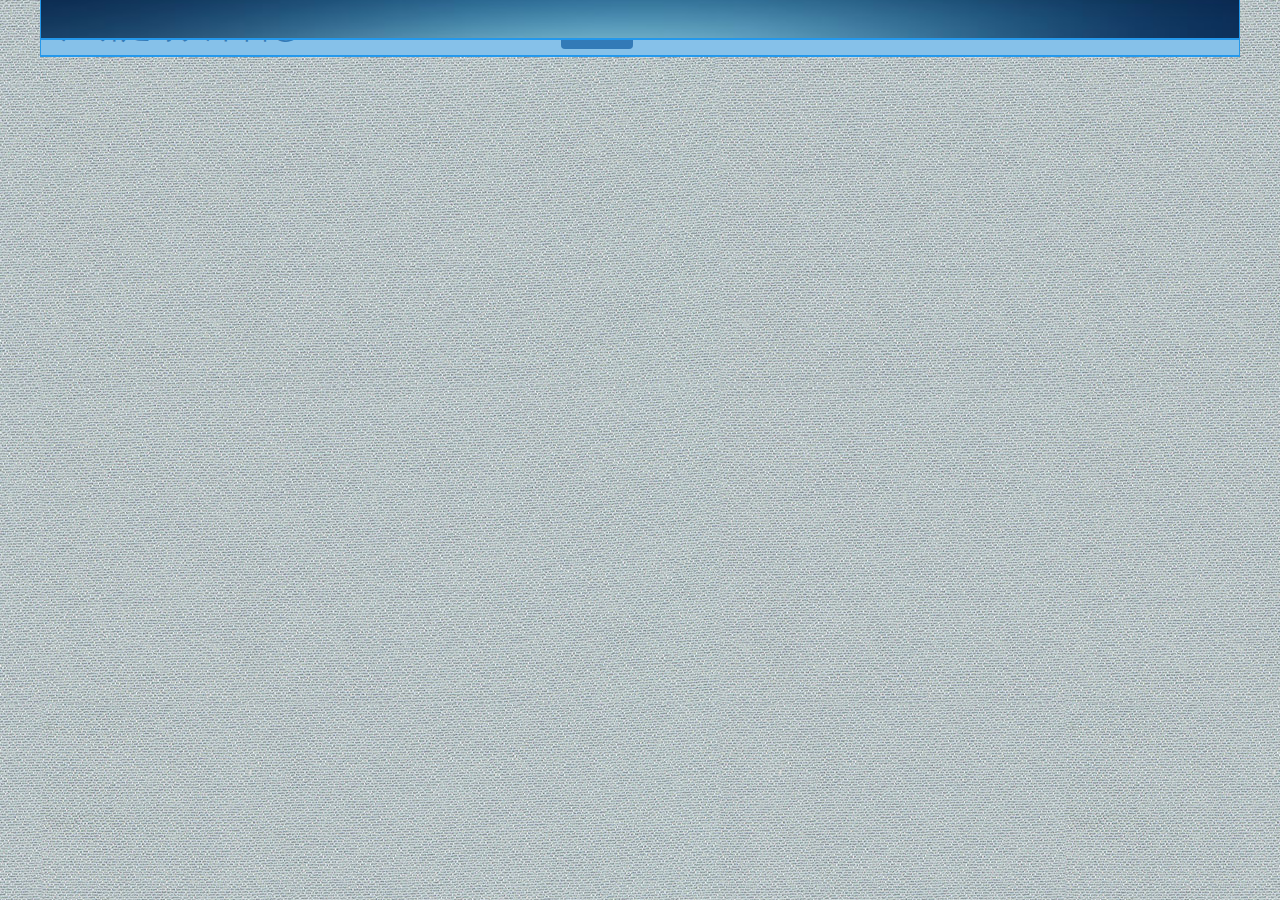
<file: index.html>
<!-- /***************************
*
*   created by qiusd on 2016-02-26
*   cooperation wengzj
*
*   1、index.html是主页面
*   2、导航按钮会将其他页面加载到index.html的<div class="middleDiv" id="middleDivDes"> 
*   3、其他页面样式参照welcomepage.html/welcomepage.css编写
*
*   ***主页面***
*   
****************************  / -->

<!DOCTYPE html>
<html>
<head>
   <meta charset="utf-8">
   <title>足球大本营</title>   
</head>
<body>
<div class="nav-header" background="1.jpg"> 
   <div class="nav-fix">      
      <ul class="nav nav-pills navcontext" id="nav-pills">
         <li class="active" name="nav-list"><a href="#" urltag="welcomepage.html">欢迎页</a></li>
         <li name="nav-list"><a href="#" urltag="myabbs.html">编辑我的属性</a></li>
         <li name="nav-list"><a href="#" urltag="playerabbs.html">球员总览</a></li>
         <li name="nav-list"><a href="#" urltag="teams.html">联赛队伍详情</a></li>
         <li name="nav-list"><a href="#" urltag="teampoint.html">积分榜</a></li>
         <li name="nav-list"><a href="#" urltag="datas.html">数据榜</a></li>
         <li name="nav-list"><a href="#" urltag="tools.html">随机分队</a></li>
      </ul>
      <h2 class="navcontext titletext">广研足球大本营@BaLLFanS</h2>
   </div>
</div>
<div class="middleDiv" id="middleDivDes">    
</div>

<div class="footerDiv" id="foot">  
   <div class="footer-fix"> 
   </div> 
</div>
<!-- 第三方引用 -->
<script type="text/javascript" src="./js/jquery.min.js"></script>
<script type="text/javascript" src="./js/bootstrap.min.js"></script>
<script type="text/javascript" src="./js/ajaxrequest.js"></script>
<link href="./css/bootstrap.min.css" rel="stylesheet">
<!-- 我们自定义的css和js -->
<link rel="stylesheet" type="text/css" href="./css/index.css">   
<script type="text/javascript" src="./js/index.js"></script>   

</body>
</html>
</file>
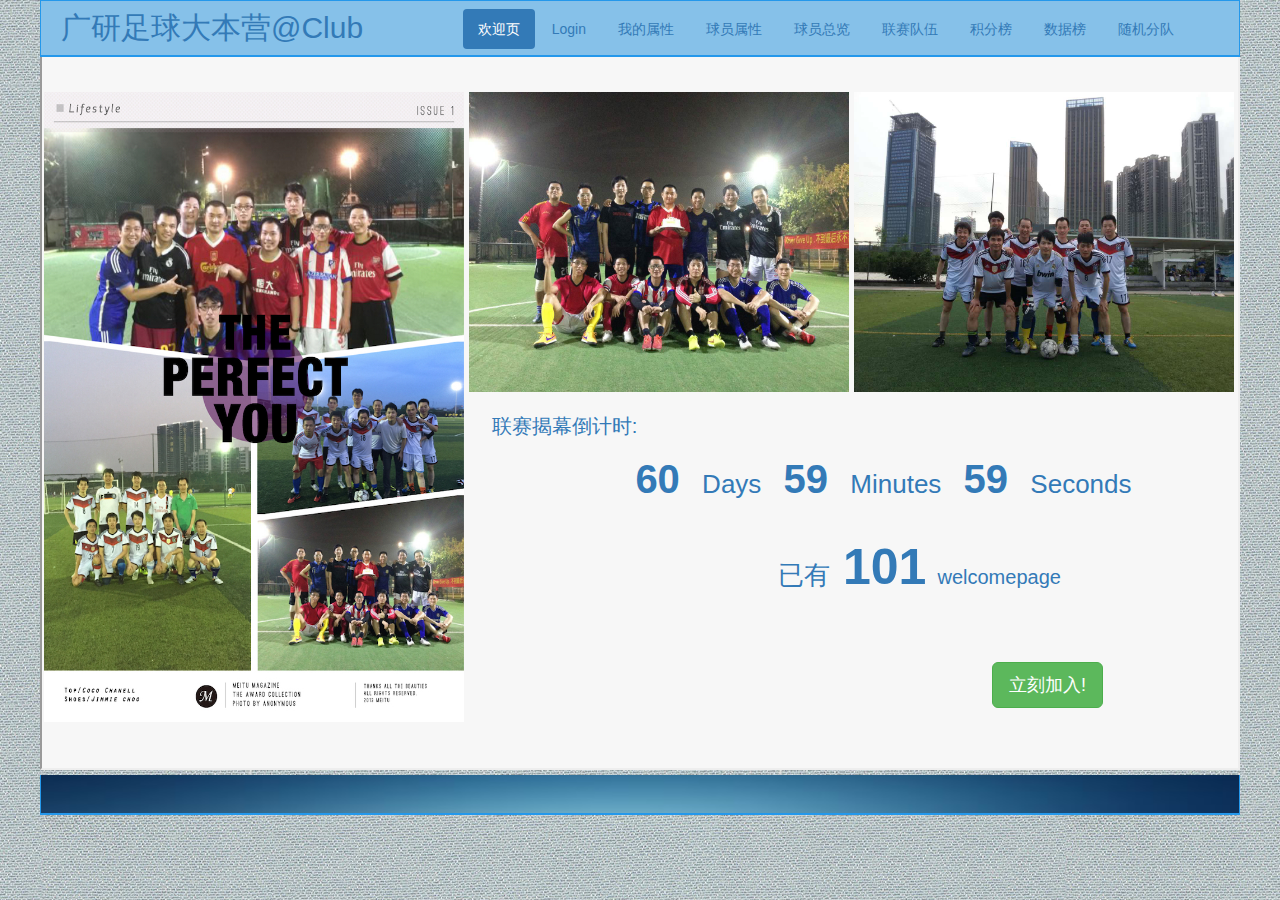
<file: pages/index.html>
<!-- /***************************
*
*   作者：qiusd
*  	时间：2016-03-26
*   	描述：
*   1、index.html是主页面
*   2、导航按钮会将其他页面加载到index.html的<div class="middleDiv" id="middleDivDes"> 
*   3、其他页面样式参照welcomepage.html/welcomepage.css编写
*
*   ***主页面***
*   
****************************  / -->

<!DOCTYPE html>
<html>

	<head>
		<meta charset="utf-8">
		<!--适配IE11-->
		<meta http-equiv="X-UA-Compatible" content="IE=edge,Chrome=1" />

		<title>足球大本营</title>

	</head>
	<!--[if IE8]>
		IE8不支持HTML5效果，无法加载本网站的酷炫技术，请升级到IE11或者点击下载->
		<a href="../chrome.zip"> Chrome浏览器</a>&nbsp[**绿色版，合法的，中心可以使用**]
	<![endif]-->
	<!--[if !IE]><!-->  
	<body>
		<div class="nav-header" background="1.jpg">
			<div class="nav-fix">
				<ul class="nav nav-pills navcontext" id="nav-pills">
					<li class="active" name="nav-list"><a href="#" urltag="welcomepage.html">欢迎页</a></li>
					<li name="nav-list"><a href="#" urltag="login.html">Login</a></li>
					<li name="nav-list"><a href="#" urltag="myabbs.html">我的属性</a></li>
					<li name="nav-list"><a href="#" urltag="playerabbs.html">球员属性</a></li>
					<li name="nav-list"><a href="#" urltag="totalplayers.html">球员总览</a></li>
					<li name="nav-list"><a href="#" urltag="teams.html">联赛队伍</a></li>
					<li name="nav-list"><a href="#" urltag="teampoint.html">积分榜</a></li>
					<li name="nav-list"><a href="#" urltag="datas.html">数据榜</a></li>
					<li name="nav-list"><a href="#" urltag="tools.html">随机分队</a></li>
				</ul>
				<h2 class="navcontext titletext">广研足球大本营@Club</h2>
			</div>
		</div>

		<!-- 所有页面都会加载到middleDivDes  -->
		<div id="middleDivDes">
			<iframe src="../pages/welcomepage.html" id="middleFrameID" name="middleFrameName" scrolling="no"></iframe>
		</div>

		<!-- 底部Div -->
		<div class="footerDiv" id="foot">
			<div class="footer-fix">
			</div>
		</div>
		<!-- 第三方引用 -->
		<script type="text/javascript" src="../js/third/jquery.min.js"></script>
		<script type="text/javascript" src="../js/third/bootstrap.min.js"></script>
		<script type="text/javascript" src="../js/third/ajaxrequest.js"></script>
		<link rel="stylesheet" type="text/css" href="../css/bootstrap/bootstrap.min.css" rel="stylesheet">
		<!-- 我们自定义的css和js -->
		<link rel="stylesheet" type="text/css" href="../css/index.css">
		<script type="text/javascript" src="../js/index.js"></script>

	</body>
	<!--<![endif]-->

</html>
</file>
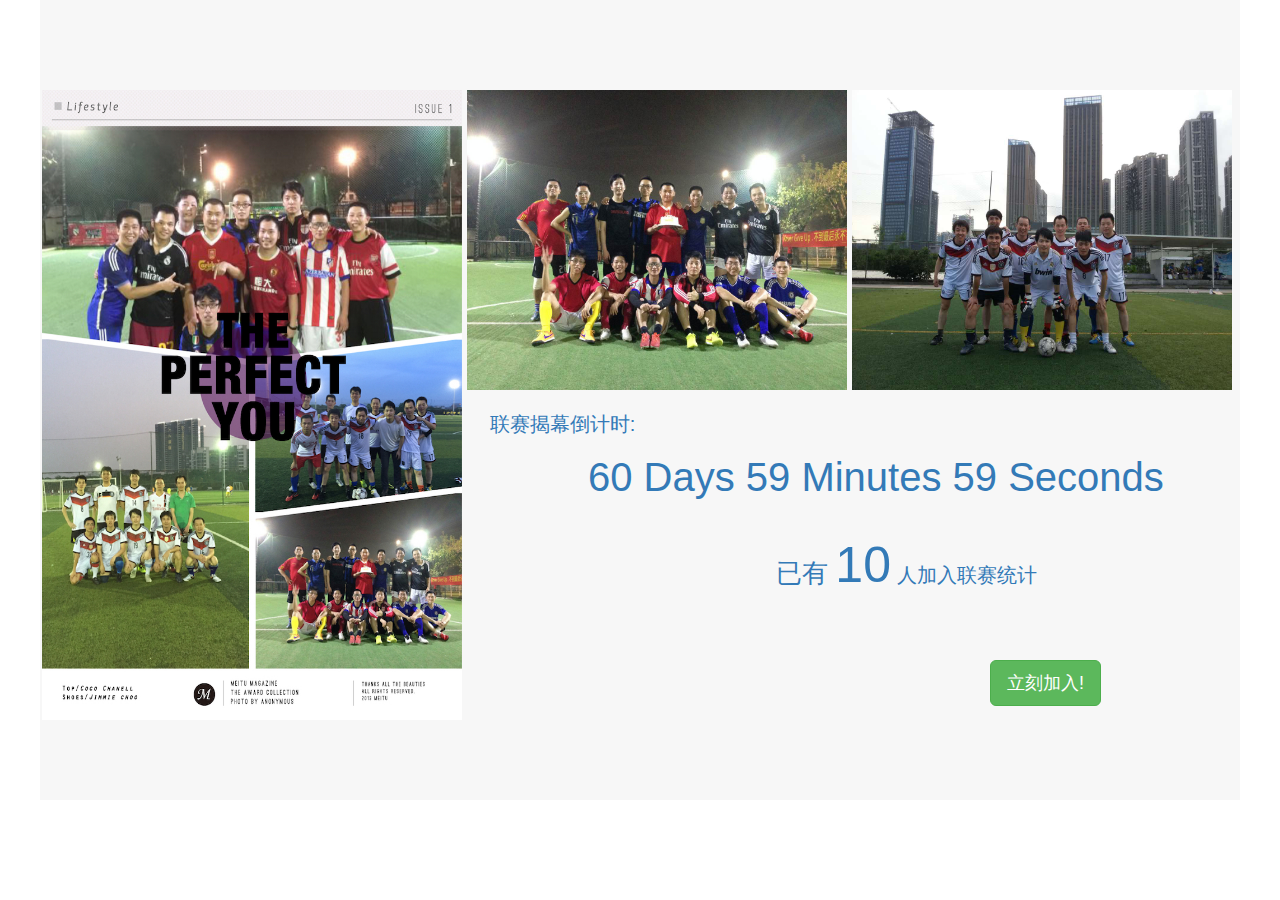
<file: welcomepage.html>
<!-- /***************************
*
*   created by qiusd on 2016-02-26
*   cooperation wengzj
*   欢迎页面
*   
****************************  / -->

<!DOCTYPE html>
<html>
<head>
   <meta charset="utf-8">
   <title>足球大本营</title>   
</head>
<body>
<div class="middleDiv" id="middleDivDes">   
   <!-- 欢迎界面图片展示 -->
   <div id="imgDiv1"></div>
   <div id="imgDiv2"></div>
   <div id="imgDiv3"></div>
   <!-- 联赛倒数 -->
   <div id="text_countdown">
      <p>&nbsp&nbsp&nbsp&nbsp&nbsp联赛揭幕倒计时:</p>
      <p id="CDtime">&nbsp&nbsp&nbsp&nbsp&nbsp&nbsp&nbsp60&nbspDays&nbsp59&nbspMinutes&nbsp59&nbspSeconds</p>      
   </div>      
   <!-- 已加入人数 -->
   <div id="text_joins">
      <p id="text1">&nbsp&nbsp&nbsp&nbsp&nbsp已有&nbsp</p><p id="CDjoins">10</p><p id="text2">&nbsp人加入联赛统计</p>  
   </div>
   <!-- 立刻按钮 -->
   <div id="joinBtnDiv">
      <button type="button" class="btn btn-success btn-lg" id="joinBtn">立刻加入!</button>
   </div>
</div>

<div class="footerDiv" id="foot">
   
</div>

<link rel="stylesheet" type="text/css" href="./css/welcomepage.css">   <!-- 我们自定义的排版和样式看这个css -->
<script type="text/javascript" src="./js/welcomepage.js"></script>   <!-- 我们自定义的js方法 -->
<!-- 下面是第三方引用 -->
<link href="./css/bootstrap.min.css" rel="stylesheet">
<script type="text/javascript" src="./js/jquery.min.js"></script>
<script type="text/javascript" src="./js/bootstrap.min.js"></script>
<script type="text/javascript" src="./js/ajaxrequest.js"></script>
</body>
</html>
</file>
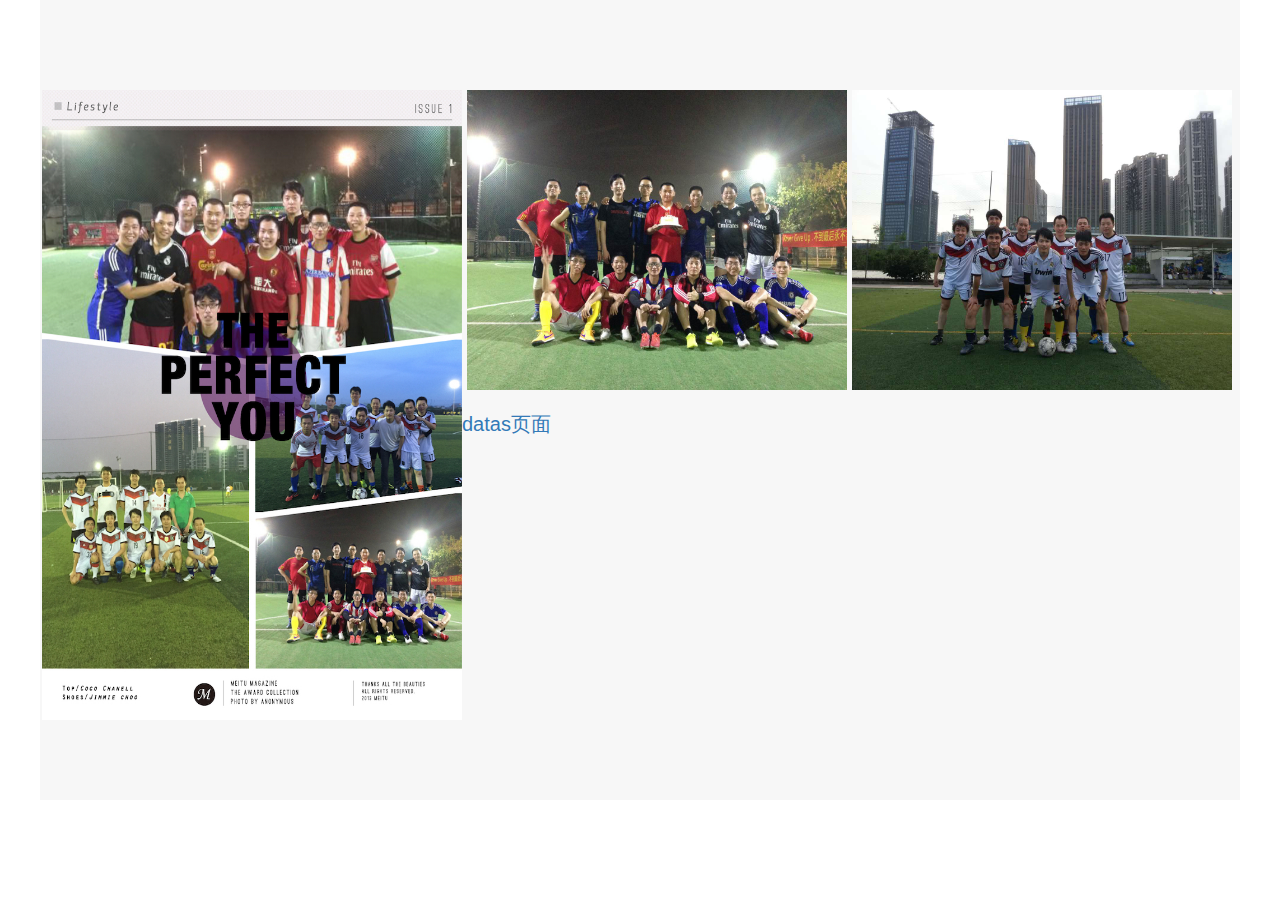
<file: pages/datas.html>
<!-- /***************************
*
*   created by qiusd on 2016-02-26
*   cooperation xxx
*
*   1、index.html是主页面
*   2、导航按钮会将其他页面加载到index.html的<div class="middleDiv" id="middleDivDes"> 
*   3、其他页面样式参照welcomepage.html/welcomepage.css编写
*
*   ***欢迎页面***
*   
****************************  / -->

<!DOCTYPE html>
<html>
<head>
   <meta charset="utf-8">
   <title>足球大本营</title>   
</head>
<body>
<div class="middleDiv" id="middleDivDes">    
   <!-- 欢迎界面图片展示 -->
   <div id="imgDiv1"></div>
   <div id="imgDiv2"></div>
   <div id="imgDiv3"></div>
   <!-- 联赛倒数 -->
   <div id="text_countdown">
      datas页面 
   </div>   

</div>

<!-- 第三方引用 -->
<script type="text/javascript" src="../js/third/jquery.min.js"></script>
<script type="text/javascript" src="../js/third/bootstrap.min.js"></script>
<script type="text/javascript" src="../js/third/ajaxrequest.js"></script>
<link href="../css/bootstrap/bootstrap.min.css" rel="stylesheet">
<!-- 我们自定义的css和js -->
<link rel="stylesheet" type="text/css" href="../css/welcomepage.css">   
<script type="text/javascript" src="../js/welcomepage.js"></script>   

</body>
</html>
</file>
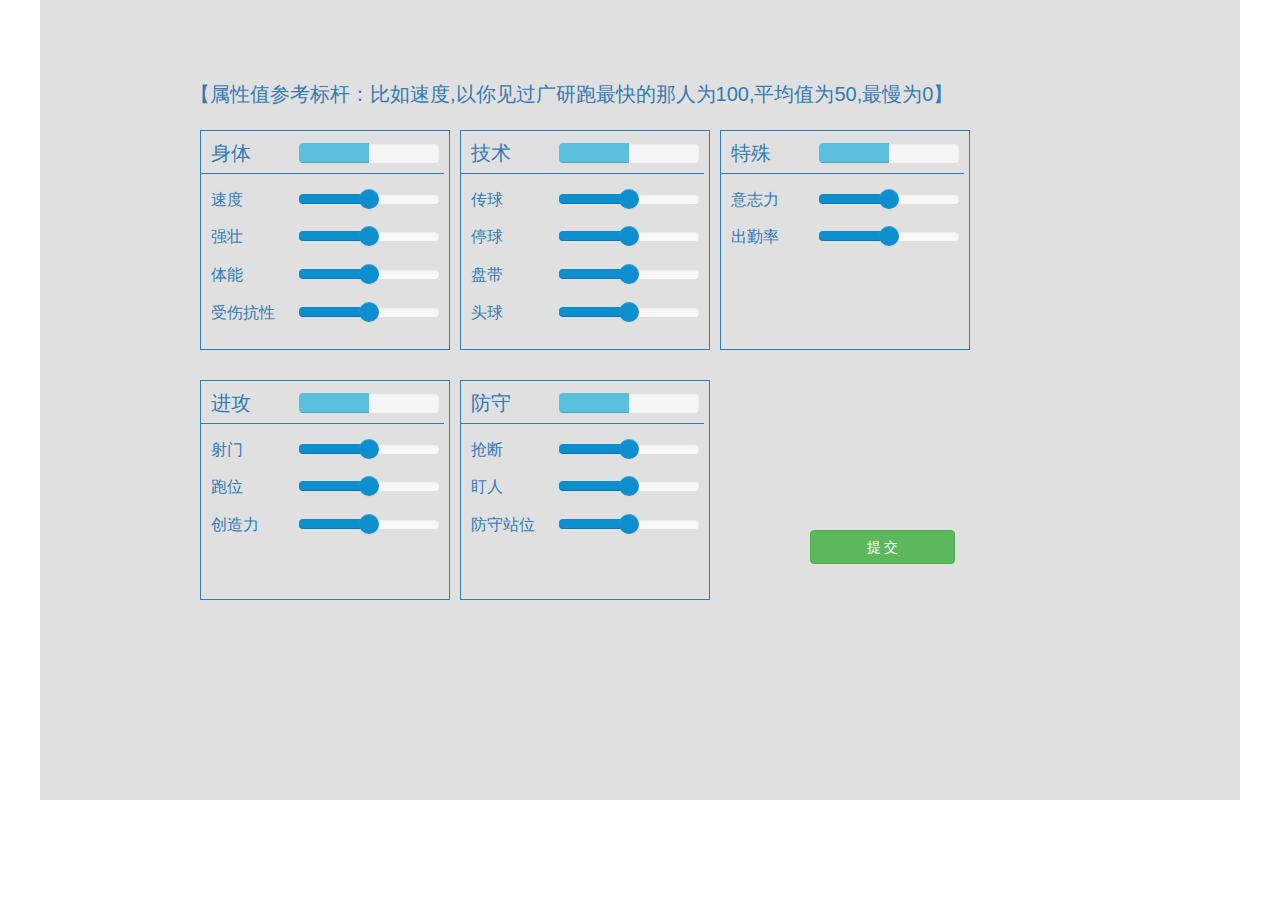
<file: pages/myabbs.html>
<!-- /***************************
*
*   created by qiusd on 2016-02-26
*   cooperation xxx
*
*   1、index.html是主页面
*   2、导航按钮会将其他页面加载到index.html的<div class="middleDiv" id="middleDivDes"> 
*   3、其他页面样式参照welcomepage.html/welcomepage.css编写
*
*   ***个人属性页面***
*     如何设置我的属性：标杆参考：你见过广研球员最快速度值为100，一般为50，最慢为0。
*   
****************************  / -->

<!DOCTYPE html>
<html>
<head>
   <meta charset="utf-8">
   <title>足球大本营</title> 

</head>
<body>
<div class="middleDiv" id="middleDivDes">    
   <!-- 说明 -->
   <div id="explainDiv">【属性值参考标杆：比如速度,以你见过广研跑最快的那人为100,平均值为50,最慢为0】</div>
   <!-- 卡位用 -->
   <div id="chart_Div1">
   </div>

   <!-- 身体 -->
   <div id="bodeDiv">
      <div class="abbsBG">
         <div id="bodeDivtitle">身体</div>
         <div class="progress" id="bodeprogress">
            <div class="progress-bar progress-bar-info" role="progressbar" aria-valuenow="60" 
               aria-valuemin="0" aria-valuemax="100" style="width: 50%;" >
            </div>
         </div>  
      </div> 
      <div id="bodeabbsdiv">         
            <div class="bodedesc">速度
               <input type="text" class="" value="" data-slider-min="0" data-slider-max="100" data-slider-step="1" data-slider-value="50" data-slider-id="bodeabbs1" id="bodeabbs1" data-slider-handle="round" />
            </div>

            <div class="bodedesc">强壮
               <input type="text" class="" value="" data-slider-min="0" data-slider-max="100" data-slider-step="1" data-slider-value="50" data-slider-id="bodeabbs2" id="bodeabbs2" data-slider-handle="round" />
            </div>
         
            <div class="bodedesc">体能
               <input type="text" class="" value="" data-slider-min="0" data-slider-max="100" data-slider-step="1" data-slider-value="50" data-slider-id="bodeabbs3" id="bodeabbs3" data-slider-handle="round" />
            </div>
            
            <div class="bodedesc">受伤抗性
               <input type="text" class="" value="" data-slider-min="0" data-slider-max="100" data-slider-step="1" data-slider-value="50" data-slider-id="bodeabbs4" id="bodeabbs4" data-slider-handle="round" />
            </div>
      </div>
   </div> 

   <!-- 技术能力 -->
   <div id="tech_Div">
      <div class="abbsBG">
         <div id="tech_Divtitle">技术</div>
         <div class="progress" id="tech_progress">
            <div class="progress-bar progress-bar-info" role="progressbar" aria-valuenow="60" 
               aria-valuemin="0" aria-valuemax="100" style="width: 50%;" >
            </div>
         </div>  
      </div> 
      <div id="tech_abbsdiv">         
            <div class="tech_desc">传球
               <input type="text" class="" value="" data-slider-min="0" data-slider-max="100" data-slider-step="1" data-slider-value="50" data-slider-id="tech_abbs1" id="tech_abbs1" data-slider-handle="round" />
            </div>

            <div class="tech_desc">停球
               <input type="text" class="" value="" data-slider-min="0" data-slider-max="100" data-slider-step="1" data-slider-value="50" data-slider-id="tech_abbs2" id="tech_abbs2" data-slider-handle="round" />
            </div>
         
            <div class="tech_desc">盘带
               <input type="text" class="" value="" data-slider-min="0" data-slider-max="100" data-slider-step="1" data-slider-value="50" data-slider-id="tech_abbs3" id="tech_abbs3" data-slider-handle="round" />
            </div>
            
            <div class="tech_desc">头球
               <input type="text" class="" value="" data-slider-min="0" data-slider-max="100" data-slider-step="1" data-slider-value="50" data-slider-id="tech_abbs4" id="tech_abbs4" data-slider-handle="round" />
            </div>
      </div>
   </div>   


  <!-- 特殊 -->
   <div id="spec_Div">
      <div class="abbsBG">
         <div id="spec_Divtitle">特殊</div>
         <div class="progress" id="spec_progress">
            <div class="progress-bar progress-bar-info" role="progressbar" aria-valuenow="60" 
               aria-valuemin="0" aria-valuemax="100" style="width: 50%;" >
            </div>
         </div>  
      </div> 
      <div id="spec_abbsdiv">         
            <div class="spec_desc">意志力
               <input type="text" class="" value="" data-slider-min="0" data-slider-max="100" data-slider-step="1" data-slider-value="50" data-slider-id="spec_abbs1" id="spec_abbs1" data-slider-handle="round" />
            </div>

            <div class="spec_desc">出勤率
               <input type="text" class="" value="" data-slider-min="0" data-slider-max="100" data-slider-step="1" data-slider-value="50" data-slider-id="spec_abbs2" id="spec_abbs2" data-slider-handle="round" />
            </div>         

      </div>    
   </div> 
   

   <!-- 卡位用 -->
   <div id="chart_Div2">
   </div>

   <!-- 进攻能力 -->
   <div id="attack_Div">
      <div class="abbsBG">
         <div id="attack_Divtitle">进攻</div>
         <div class="progress" id="attack_progress">
            <div class="progress-bar progress-bar-info" role="progressbar" aria-valuenow="60" 
               aria-valuemin="0" aria-valuemax="100" style="width: 50%;" >
            </div>
         </div>  
      </div> 
      <div id="attack_abbsdiv">         
            <div class="attack_desc">射门
               <input type="text" class="" value="" data-slider-min="0" data-slider-max="100" data-slider-step="1" data-slider-value="50" data-slider-id="attack_abbs1" id="attack_abbs1" data-slider-handle="round" />
            </div>

            <div class="attack_desc">跑位
               <input type="text" class="" value="" data-slider-min="0" data-slider-max="100" data-slider-step="1" data-slider-value="50" data-slider-id="attack_abbs2" id="attack_abbs2" data-slider-handle="round" />
            </div>
         
            <div class="attack_desc">创造力
               <input type="text" class="" value="" data-slider-min="0" data-slider-max="100" data-slider-step="1" data-slider-value="50" data-slider-id="attack_abbs3" id="attack_abbs3" data-slider-handle="round" />
            </div>           

      </div>    
   </div> 

   <!-- 防守能力 -->
   <div id="defen_Div">
      <div class="abbsBG">
         <div id="defen_Divtitle">防守</div>
         <div class="progress" id="defen_progress">
            <div class="progress-bar progress-bar-info" role="progressbar" aria-valuenow="60" 
               aria-valuemin="0" aria-valuemax="100" style="width: 50%;" >
            </div>
         </div>  
      </div> 
      <div id="defen_abbsdiv">         
            <div class="defen_desc">抢断
               <input type="text" class="" value="" data-slider-min="0" data-slider-max="100" data-slider-step="1" data-slider-value="50" data-slider-id="defen_abbs1" id="defen_abbs1" data-slider-handle="round" />
            </div>

            <div class="defen_desc">盯人
               <input type="text" class="" value="" data-slider-min="0" data-slider-max="100" data-slider-step="1" data-slider-value="50" data-slider-id="defen_abbs2" id="defen_abbs2" data-slider-handle="round" />
            </div>
         
            <div class="defen_desc">防守站位
               <input type="text" class="" value="" data-slider-min="0" data-slider-max="100" data-slider-step="1" data-slider-value="50" data-slider-id="defen_abbs3" id="defen_abbs3" data-slider-handle="round" />
            </div>
      </div>    
   </div> 

   <div id="summitBtnDiv">
      <button type="button" class="btn btn-success btn-block" id="joinBtn">提  交</button>
   </div>


   
<!-- middleDiv结束 -->
 </div>


<!-- 第三方引用 -->
<link href="../css/bootstrap/bootstrap-slider.css" rel="stylesheet">
<link href="../css/bootstrap/bootstrap.min.css" rel="stylesheet">  
<script type="text/javascript" src="../js/third/jquery.min.js"></script>
<script type="text/javascript" src="../js/third/bootstrap.min.js"></script> 
<script type="text/javascript" src="../js/third/ajaxrequest.js"></script>
<script type='text/javascript' src="../js/third/bootstrap-slider.js"></script>
<!-- 自定义的css和js -->
<link rel="stylesheet" type="text/css" href="../css/myabbs.css">   
<script type="text/javascript" src="../js/myabbs.js"></script>   





</body>
</html>
</file>
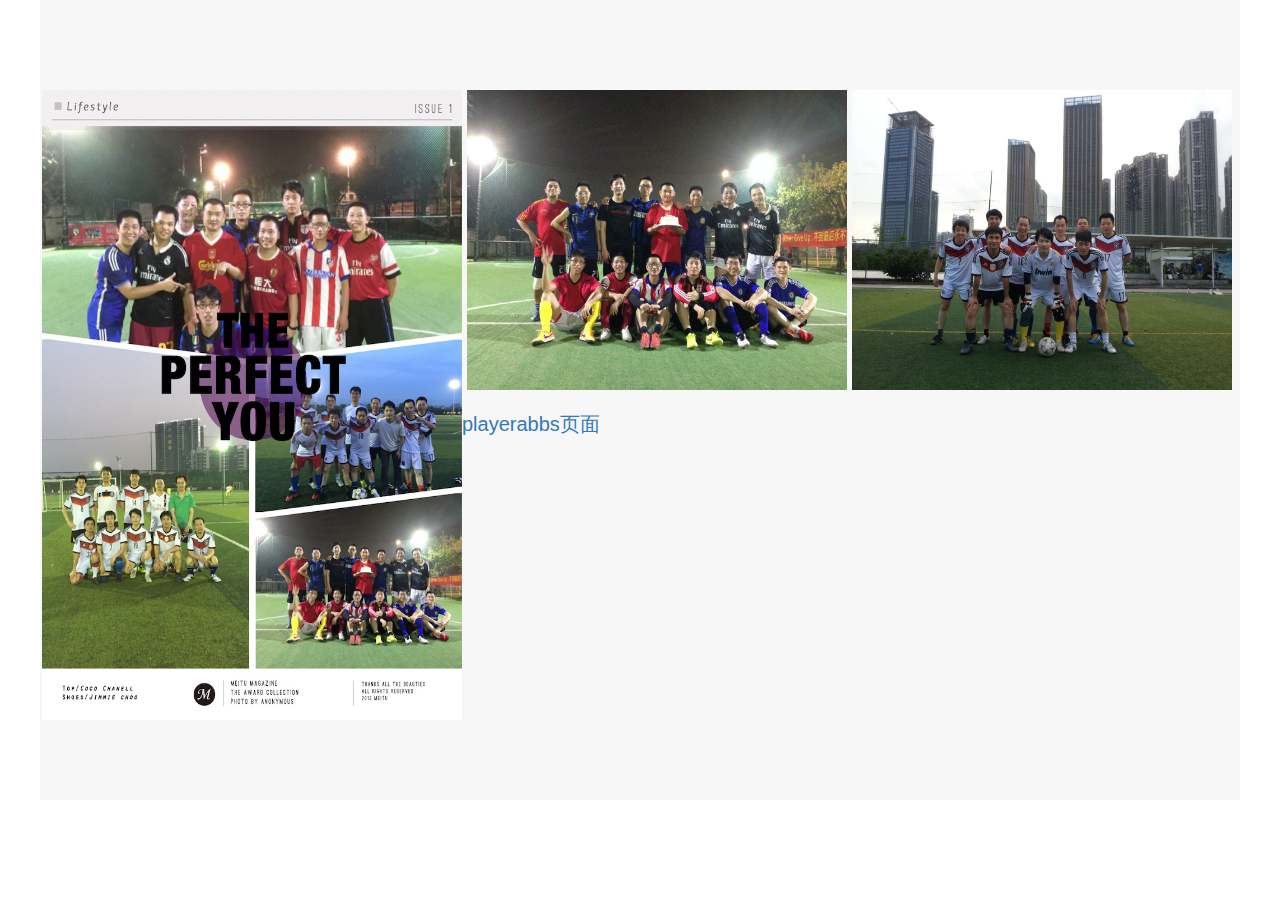
<file: pages/playerabbs.html>
<!-- /***************************
*
*   created by qiusd on 2016-02-26
*   cooperation xxx
*
*   1、index.html是主页面
*   2、导航按钮会将其他页面加载到index.html的<div class="middleDiv" id="middleDivDes"> 
*   3、其他页面样式参照welcomepage.html/welcomepage.css编写
*
*   ***欢迎页面***
*   
****************************  / -->

<!DOCTYPE html>
<html>
<head>
   <meta charset="utf-8">
   <title>足球大本营</title>   
</head>
<body>
<div class="middleDiv" id="middleDivDes">    
   <!-- 欢迎界面图片展示 -->
   <div id="imgDiv1"></div>
   <div id="imgDiv2"></div>
   <div id="imgDiv3"></div>
   <!-- 联赛倒数 -->
   <div id="text_countdown">
      playerabbs页面 
   </div>   

</div>

<!-- 第三方引用 -->
<script type="text/javascript" src="../js/third/jquery.min.js"></script>
<script type="text/javascript" src="../js/third/bootstrap.min.js"></script>
<script type="text/javascript" src="../js/third/ajaxrequest.js"></script>
<link href="../css/bootstrap/bootstrap.min.css" rel="stylesheet">
<!-- 我们自定义的css和js -->
<link rel="stylesheet" type="text/css" href="../css/welcomepage.css">   
<script type="text/javascript" src="../js/welcomepage.js"></script>   

</body>
</html>
</file>
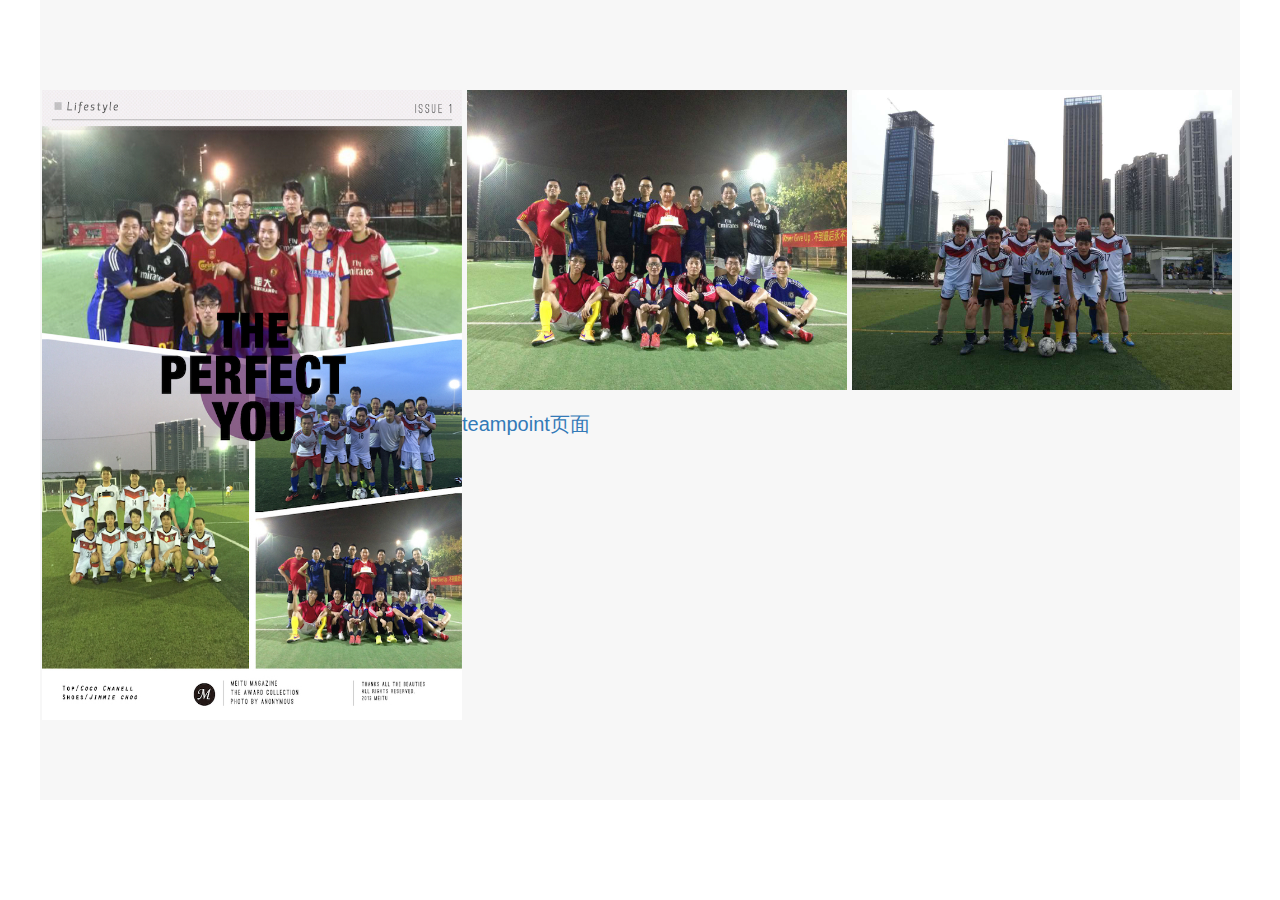
<file: pages/teampoint.html>
<!-- /***************************
*
*   created by qiusd on 2016-02-26
*   cooperation xxx
*
*   1、index.html是主页面
*   2、导航按钮会将其他页面加载到index.html的<div class="middleDiv" id="middleDivDes"> 
*   3、其他页面样式参照welcomepage.html/welcomepage.css编写
*
*   ***欢迎页面***
*   
****************************  / -->

<!DOCTYPE html>
<html>
<head>
   <meta charset="utf-8">
   <title>足球大本营</title>   
</head>
<body>
<div class="middleDiv" id="middleDivDes">    
   <!-- 欢迎界面图片展示 -->
   <div id="imgDiv1"></div>
   <div id="imgDiv2"></div>
   <div id="imgDiv3"></div>
   <!-- 联赛倒数 -->
   <div id="text_countdown">
      teampoint页面 
   </div>   

</div>

<!-- 第三方引用 -->
<script type="text/javascript" src="../js/third/jquery.min.js"></script>
<script type="text/javascript" src="../js/third/bootstrap.min.js"></script>
<script type="text/javascript" src="../js/third/ajaxrequest.js"></script>
<link href="../css/bootstrap/bootstrap.min.css" rel="stylesheet">
<!-- 我们自定义的css和js -->
<link rel="stylesheet" type="text/css" href="../css/welcomepage.css">   
<script type="text/javascript" src="../js/welcomepage.js"></script>   

</body>
</html>
</file>
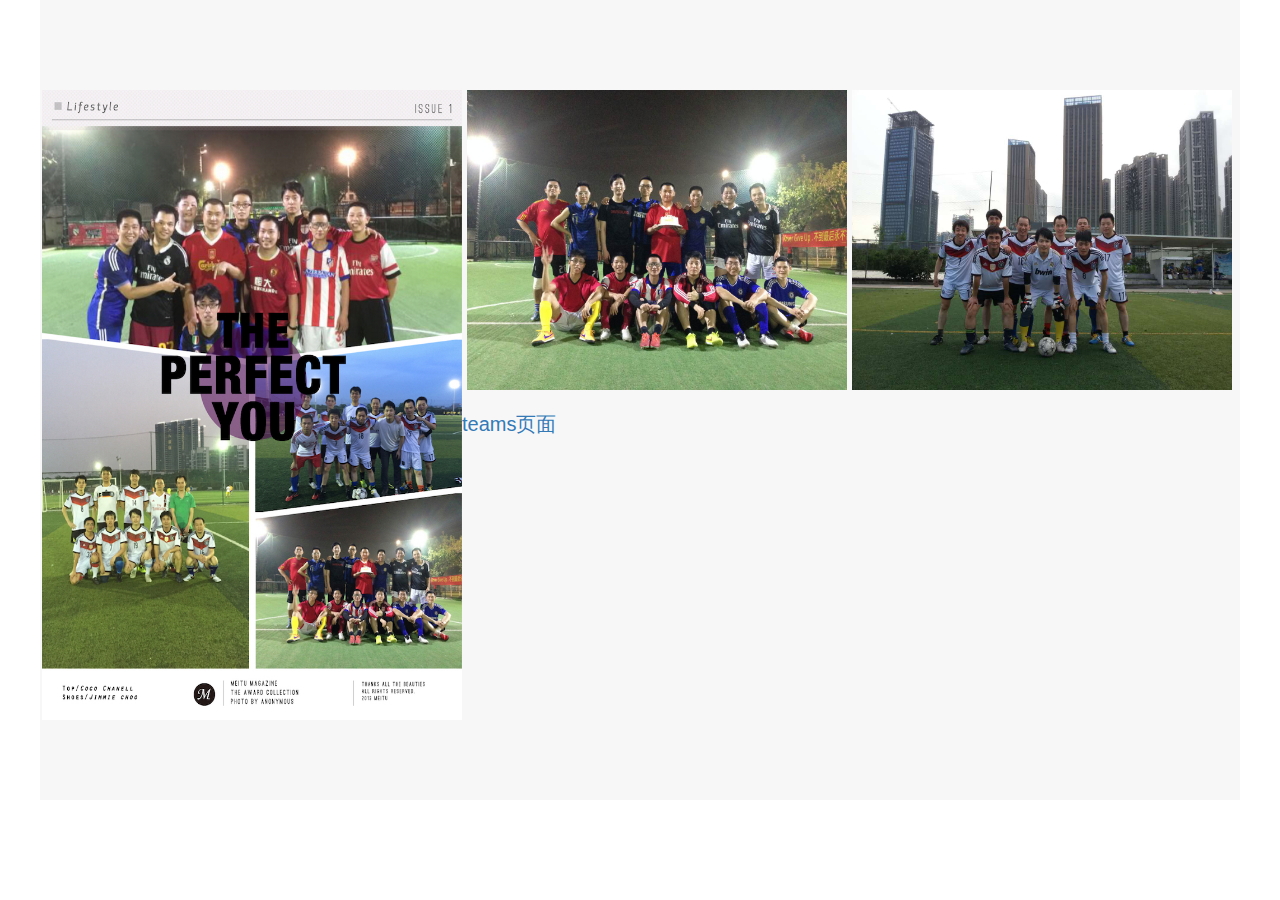
<file: pages/teams.html>
<!-- /***************************
*
*   created by qiusd on 2016-02-26
*   cooperation xxx
*
*   1、index.html是主页面
*   2、导航按钮会将其他页面加载到index.html的<div class="middleDiv" id="middleDivDes"> 
*   3、其他页面样式参照welcomepage.html/welcomepage.css编写
*
*   ***欢迎页面***
*   
****************************  / -->

<!DOCTYPE html>
<html>
<head>
   <meta charset="utf-8">
   <title>足球大本营</title>   
</head>
<body>
<div class="middleDiv" id="middleDivDes">    
   <!-- 欢迎界面图片展示 -->
   <div id="imgDiv1"></div>
   <div id="imgDiv2"></div>
   <div id="imgDiv3"></div>
   <!-- 联赛倒数 -->
   <div id="text_countdown">
      teams页面 
   </div>   

</div>

<!-- 第三方引用 -->
<script type="text/javascript" src="../js/third/jquery.min.js"></script>
<script type="text/javascript" src="../js/third/bootstrap.min.js"></script>
<script type="text/javascript" src="../js/third/ajaxrequest.js"></script>
<link href="../css/bootstrap/bootstrap.min.css" rel="stylesheet">
<!-- 我们自定义的css和js -->
<link rel="stylesheet" type="text/css" href="../css/welcomepage.css">   
<script type="text/javascript" src="../js/welcomepage.js"></script>   

</body>
</html>
</file>
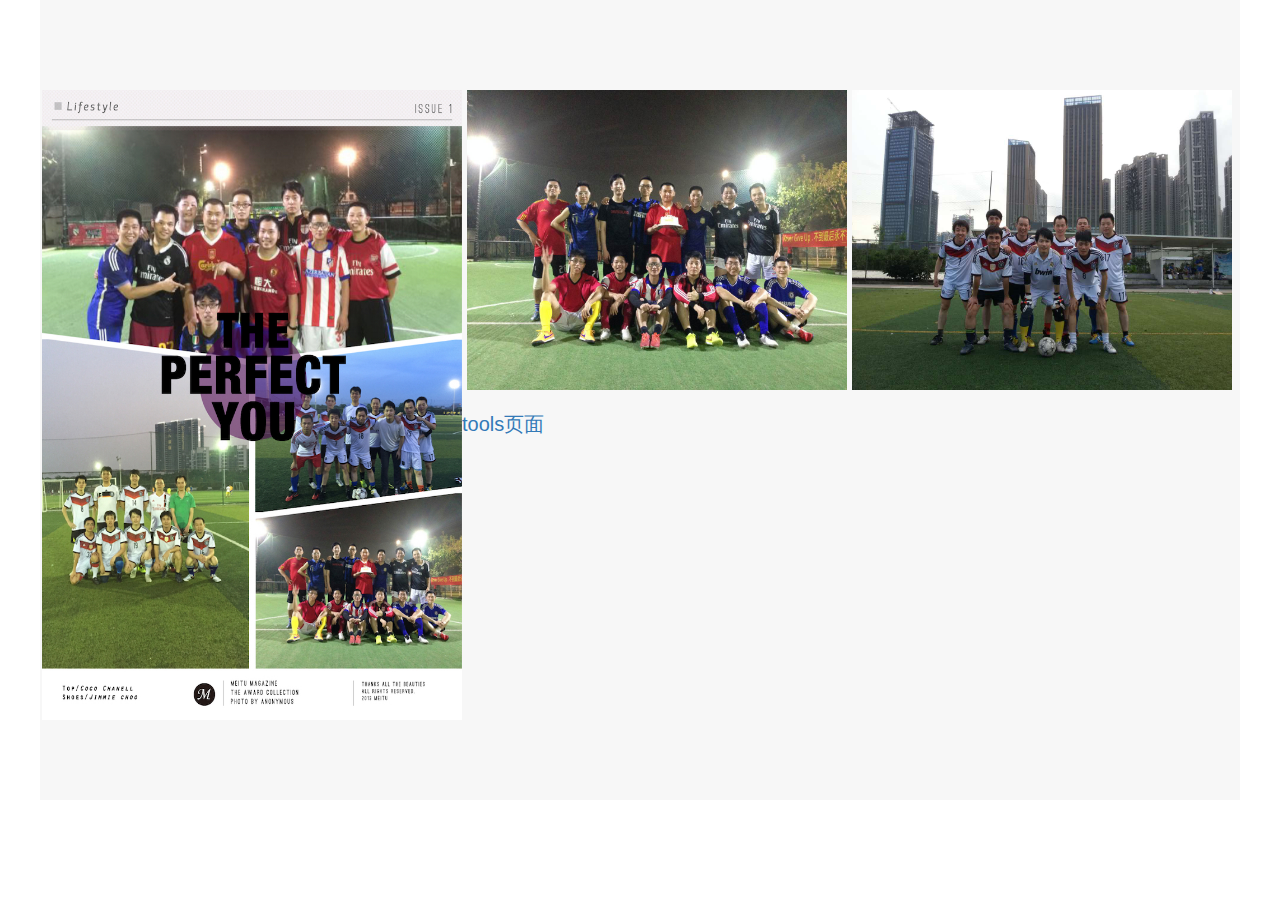
<file: pages/tools.html>
<!-- /***************************
*
*   created by qiusd on 2016-02-26
*   cooperation xxx
*
*   1、index.html是主页面
*   2、导航按钮会将其他页面加载到index.html的<div class="middleDiv" id="middleDivDes"> 
*   3、其他页面样式参照welcomepage.html/welcomepage.css编写
*
*   ***欢迎页面***
*   
****************************  / -->

<!DOCTYPE html>
<html>
<head>
   <meta charset="utf-8">
   <title>足球大本营</title>   
</head>
<body>
<div class="middleDiv" id="middleDivDes">    
   <!-- 欢迎界面图片展示 -->
   <div id="imgDiv1"></div>
   <div id="imgDiv2"></div>
   <div id="imgDiv3"></div>
   <!-- 联赛倒数 -->
   <div id="text_countdown">
      tools页面 
   </div>   

</div>

<!-- 第三方引用 -->
<script type="text/javascript" src="../js/third/jquery.min.js"></script>
<script type="text/javascript" src="../js/third/bootstrap.min.js"></script>
<script type="text/javascript" src="../js/third/ajaxrequest.js"></script>
<link href="../css/bootstrap/bootstrap.min.css" rel="stylesheet">
<!-- 我们自定义的css和js -->
<link rel="stylesheet" type="text/css" href="../css/welcomepage.css">   
<script type="text/javascript" src="../js/welcomepage.js"></script>   

</body>
</html>
</file>
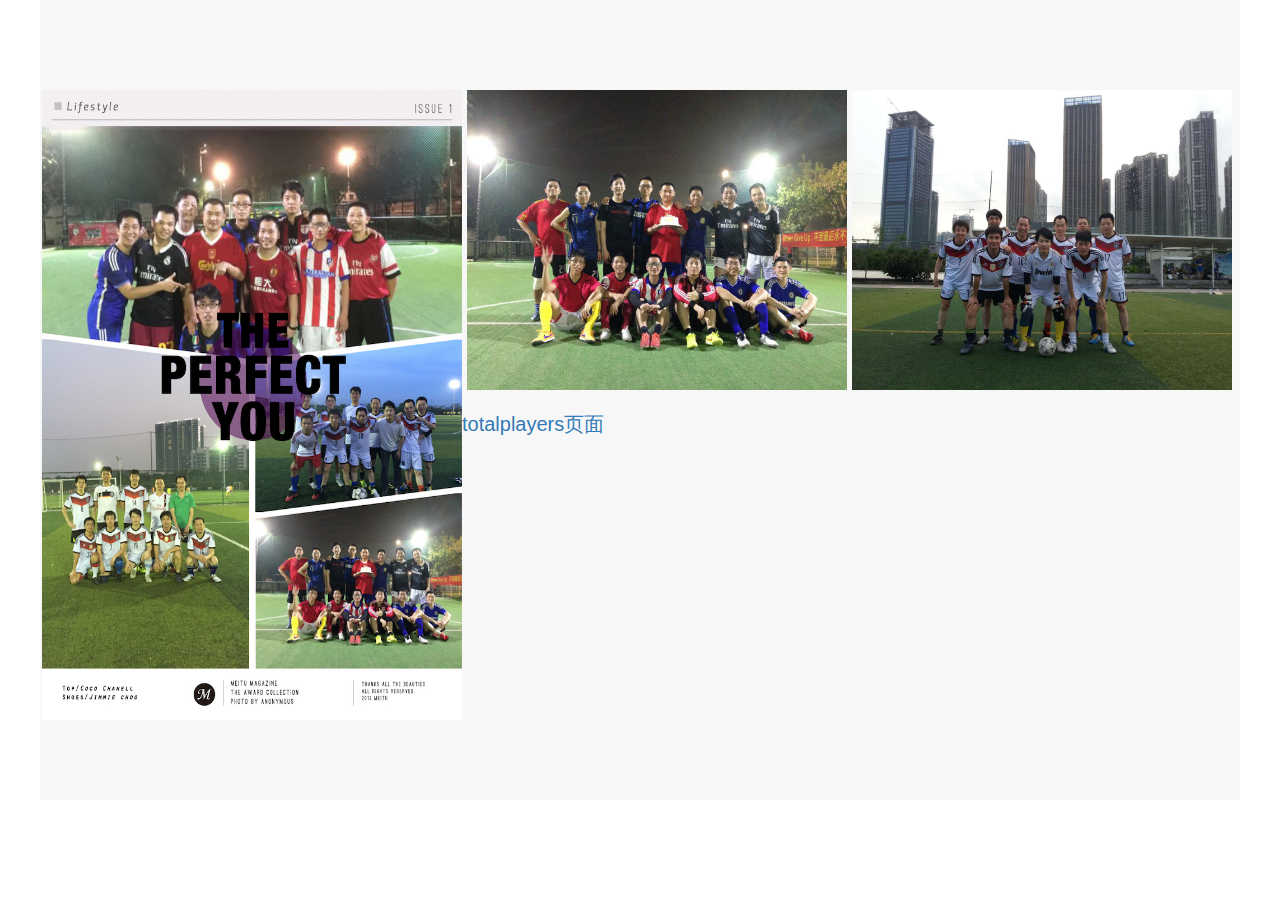
<file: pages/totalplayers.html>
<!-- /***************************
*
*   created by qiusd on 2016-02-26
*   cooperation xxx
*
*   1、index.html是主页面
*   2、导航按钮会将其他页面加载到index.html的<div class="middleDiv" id="middleDivDes"> 
*   3、其他页面样式参照welcomepage.html/welcomepage.css编写
*
*   ***欢迎页面***
*   
****************************  / -->

<!DOCTYPE html>
<html>
<head>
   <meta charset="utf-8">
   <title>足球大本营</title>   
</head>
<body>
<div class="middleDiv" id="middleDivDes">    
   <!-- 欢迎界面图片展示 -->
   <div id="imgDiv1"></div>
   <div id="imgDiv2"></div>
   <div id="imgDiv3"></div>
   <!-- 联赛倒数 -->
   <div id="text_countdown">
      totalplayers页面 
   </div>   

</div>

<!-- 第三方引用 -->
<script type="text/javascript" src="../js/third/jquery.min.js"></script>
<script type="text/javascript" src="../js/third/bootstrap.min.js"></script>
<script type="text/javascript" src="../js/third/ajaxrequest.js"></script>
<link href="../css/bootstrap/bootstrap.min.css" rel="stylesheet">
<!-- 我们自定义的css和js -->
<link rel="stylesheet" type="text/css" href="../css/welcomepage.css">   
<script type="text/javascript" src="../js/welcomepage.js"></script>   

</body>
</html>
</file>
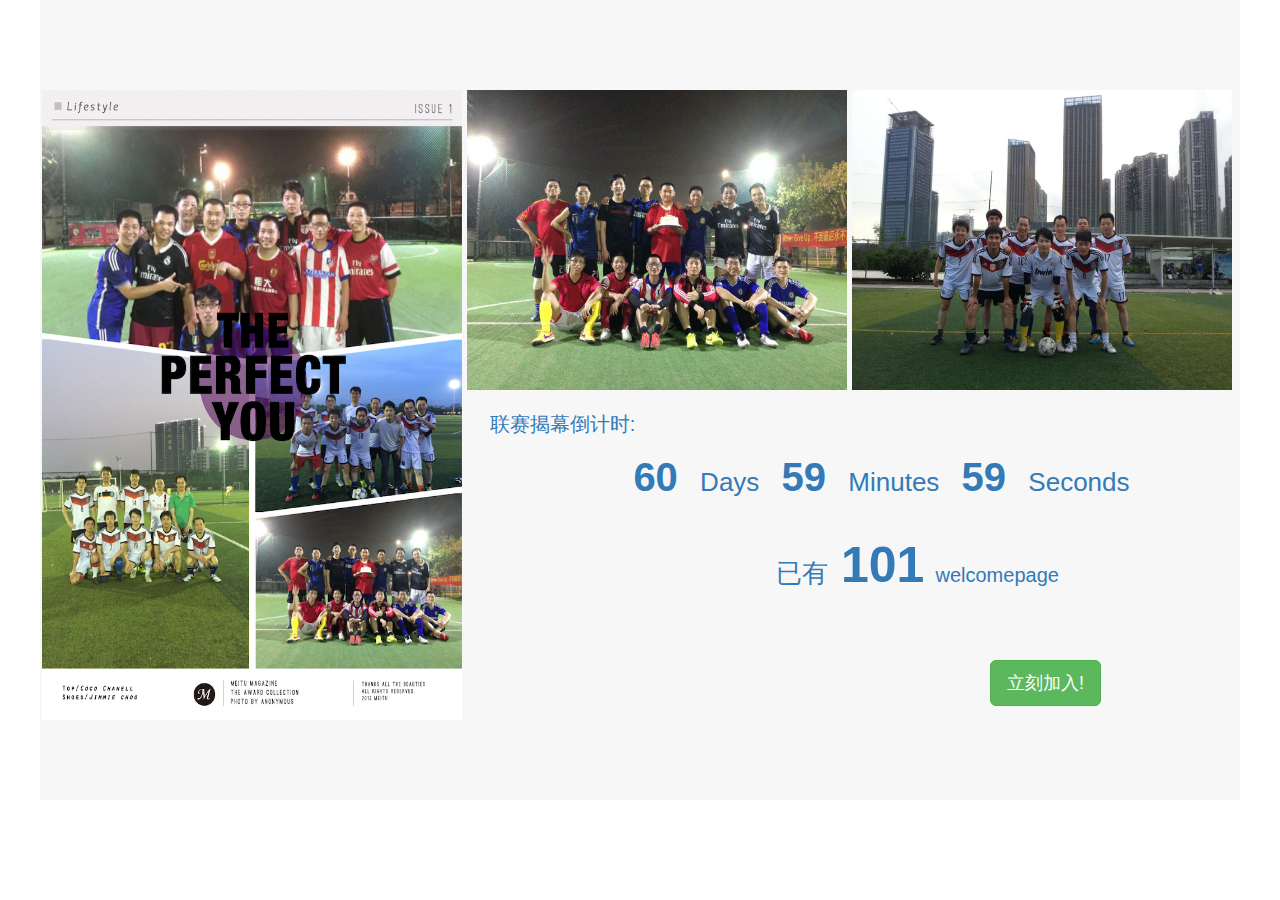
<file: pages/welcomepage.html>
<!-- /***************************
*
*   created by qiusd on 2016-02-26
*   cooperation xxx
*
*   1、index.html是主页面
*   2、导航按钮会将其他页面加载到index.html的<div class="middleDiv" id="middleDivDes"> 
*   3、其他页面样式参照welcomepage.html/welcomepage.css编写
*
*   ***欢迎页面***
*   
****************************  / -->

<!DOCTYPE html>
<html>
<head>
   <meta charset="utf-8">
   <title>足球大本营</title>   
</head>
<body>
<div class="middleDiv" id="middleDivDes">    
   <!-- 欢迎界面图片展示 -->
   <div id="imgDiv1"></div>
   <div id="imgDiv2"></div>
   <div id="imgDiv3"></div>
   <!-- 联赛倒数 -->
   <div id="text_countdown">
      <p>&nbsp&nbsp&nbsp&nbsp&nbsp联赛揭幕倒计时:</p>
      <p id="CDtime">&nbsp&nbsp&nbsp&nbsp&nbsp&nbsp&nbsp
         <strong>60</strong>&nbsp
         <span class="text_cd">Days</span>&nbsp
         <strong>59</strong>&nbsp
         <span class="text_cd">Minutes</span>&nbsp
         <strong>59</strong>&nbsp
         <span class="text_cd">Seconds</span></p>      
   </div>      
   <!-- 已加入人数 -->
   <div id="text_joins">
      <p id="text1">&nbsp&nbsp&nbsp&nbsp&nbsp已有&nbsp</p>
      <p id="CDjoins"><strong>101</strong></p>
      <p id="text2">&nbspwelcomepage</p>  
   </div>
   <!-- 立刻按钮 -->
   <div id="joinBtnDiv">
      <button type="button" class="btn btn-success btn-lg" id="joinBtn">立刻加入!</button>
   </div>
</div>

<!-- 第三方引用 -->
<script type="text/javascript" src="../js/third/jquery.min.js"></script>
<script type="text/javascript" src="../js/third/bootstrap.min.js"></script>
<script type="text/javascript" src="../js/third/ajaxrequest.js"></script>
<link href="../css/bootstrap/bootstrap.min.css" rel="stylesheet">
<!-- 我们自定义的css和js -->
<link rel="stylesheet" type="text/css" href="../css/welcomepage.css">   
<script type="text/javascript" src="../js/welcomepage.js"></script>   

</body>
</html>
</file>
<file: css/index.css>
/*
*
*   created by qiusd on 2016-02-26
*   cooperation xxx
*   
*/

/*******************************
*
*       下面是总体的CSS
*
/*******************************/
body {
    background-image: url(../img/bg4.jpg);    
}

#middleDivDes {        
    height: 100%;
    width: 1200px;
    margin: 0 auto;
}

#middleFrameID {
    position: relative;
    width: 1200px;
    height: 770px;    
}

/*******************************
*
*   下面是头部nav-header的CSS
*
/*******************************/
.nav-header {
    width: 100%;
    height: 57px;
    position: fixed; 
    z-index: 99999;
}
.nav-fix {
    width: 1200px;
    height: 57px;
    background-color: rgba(222,222,222,1);
    margin: 0 auto;
    background-image: url(../img/navbg1.png);
    border: 0.5px solid rgb(36,152,235);
    border-bottom: 2px solid rgb(36,152,235);
}

.navcontext {
   padding: 8px 5px 8px 15px;
}

.nav-pills {
    float:right;  
    padding-right: 50px;  
}

.titletext {
    color: rgb(51,122,183);
    padding-left: 15px;    
    margin-left: 5px;
    margin-top: 2px;

}


/*******************************
*
*       下面是FootDiv的css
*
/*******************************/
.footerDiv {
    width: 100%;
    height: 57px;
    position: fixed;   
    z-index: 99999;
}
.footer-fix {
    width: 1200px;
    height: 40px;
    margin: 0 auto;
    background-image: url(../img/navbg3.png);
    background-size: 100% 100%;
    border-left: 0.5px solid rgb(36,152,235);
    border-right: 0.5px solid rgb(36,152,235);
    border-bottom: 2px solid rgb(36,152,235);
}
</file>
<file: css/welcomepage.css>
/*
*
*   created by qiusd on 2016-02-26
*   cooperation xxx
*   
*/
/*******************************
*
*   下面是中间Div的css：middleDiv
*
/*******************************/
.middleDiv {    
    width: 1200px;
    height: 800px;
    background-color: rgba(230,230,230,0.3);
    margin: 0 auto;
}

#imgDiv1 {
    background: url(../img/team2.jpg);    
    background-repeat: no-repeat;
    background-size: 100% 100%;
    float: left;
    /*border: 2px solid rgb(51,122,183);*/
    width: 420px;
    height: 630px;
    margin-top: 90px; 
    margin-left: 2px;
    padding-right: 5px;
}

#imgDiv2 {
    background: url(../img/teams3.jpg);    
    background-repeat: no-repeat;
    background-size: 100% 100%;
    float: left;
    /*border: 2px solid rgb(51,122,183);*/
    width: 380px;
    height: 300px;
    margin-top: 90px; 
    margin-left: 5px;
}

#imgDiv3 {
    background: url(../img/teams1.jpg);    
    background-repeat: no-repeat;
    background-size: 100% 100%;
    float: left;
    /*border: 2px solid rgb(51,122,183);*/
    width: 380px;
    height: 300px;
    margin-top: 90px; 
    margin-left: 5px;
}

#text_countdown {
    float: left;
    width: 750px;
    height: 100px;
    margin-top: 20px;
    /*border: 2px solid rgb(51,122,183);*/
    font-size:20px;
    color: rgb(51,122,183);
}

#CDtime {
    font-size:40px;
    color: rgb(51,122,183);
    text-align: center;
}

#text_joins {
    float: right;
    width: 500px;
    height: 100px;
    margin-top: 20px;    
    font-size:20px;
    color: rgb(51,122,183);
}

#CDjoins {
    display: inline-block;
    font-size:50px;
    color: rgb(51,122,183);
    text-align: center;
}

.text_cd {
    font-size: 26px;
}

#text1 {
    display: inline-block;
    font-size:26px;
    color: rgb(51,122,183);
}

#text2 {
    display: inline-block;
    font-size:20px;
    color: rgb(51,122,183);
}

#joinBtnDiv {
    width: 500px;
    height: 100px;
    float: right;
    /*border: 2px solid rgb(51,122,183);*/
}

#joinBtn {
    margin-top: 30px;
    margin-left: 250px;
}
</file>
<file: css/myabbs.css>
/*
*
*   created by qiusd on 2016-02-26
*   cooperation xxx
*   
*/
/*卡位div*/
#chart_Div1 {
    float: left;
    /*border: 1px solid rgb(51,122,183);*/
    width: 140px;
    height: 400px;
    margin-top: 100px; 
    margin-right: 10px;
}
#chart_Div2 {
    float: right;
    /*border: 1px solid rgb(51,122,183);*/
    width: 100px;
    height: 400px;
    margin-top: 100px; 
    margin-right: 10px;
}

/*提交按钮*/
#summitBtnDiv {
   /*position: absolute;*/
    float: left;
    /*border: 1px solid rgb(51,122,183);*/
    width: 150px;
    height: 50px;
    margin-top: 180px; 
    margin-left: 100px;
    padding-right: 5px;

}

/*******************************
*
*   下面是中间Div的css：middleDiv
*
/*******************************/
.middleDiv {    
    width: 1200px;
    height: 800px;
/*    background-image: url(../img/bg6.jpg);
    background-size: 100% 100%;*/
    background-color: rgb(224,224,224);
    margin: 0 auto;
}

#explainDiv { 
    position: absolute;
    float: right;
    /*border: 1px solid rgb(51,122,183);*/
    width: 800px;
    height: 30px;
    margin-top: 80px; 
    margin-left: 150px;
    padding-right: 5px;
    font-size: 20px;
    color: rgb(51,122,183);
}

.abbsBG {
    padding-bottom: 5px;
    border-bottom:1px solid rgb(51,122,183);
}

/*************/
/*bode部分的css*/
/*************/
#bodeDiv {    
    /*position: absolute;*/
    float: left;
    border: 1px solid rgb(51,122,183);
    width: 250px;
    height: 220px;
    margin-top: 130px; 
    margin-left: 10px;
    padding-right: 5px;
    font-size: 16px;
    color: rgb(51,122,183);
}

#bodeDivtitle {    
    /*border: 1px solid rgb(51,122,183); */
    width: 50px;
    font-size: 20px;
    margin-left: 10px;
    margin-top: 8px;    
}

#bodeprogress {
    float: right;
    width: 140px;  
    margin-top: -25px;
    margin-left: 20px;
    margin-right: 5px;
    /*border: 1px solid rgb(51,122,183);    */

}


#bodeabbsdiv {
    /*border: 1px solid rgb(51,122,183);   */
    margin-top: 15px;     
}

.bodedesc {
    /*border: 1px solid rgb(51,122,183);   */
    margin-left: 10px;  
    margin-top: 15px; 
}

#bodeabbs1 {  
    float: right;
    width: 140px; /*slider长度*/  
    margin-right: 5px;
    /*border: 1px solid rgb(51,122,183); */
}
#bodeabbs2 {  
    float: right;
    width: 140px; /*slider长度*/  
    margin-right: 5px;
    /*border: 1px solid rgb(51,122,183); */
}
#bodeabbs3 {  
    float: right;
    width: 140px; /*slider长度*/  
    margin-right: 5px;
    /*border: 1px solid rgb(51,122,183); */
}
#bodeabbs4 {  
    float: right;
    width: 140px; /*slider长度*/  
    margin-right: 5px;
    /*border: 1px solid rgb(51,122,183); */
}

#bodeabbs5 {  
    float: right;
    width: 140px; /*slider长度*/  
    margin-right: 5px;
    /*border: 1px solid rgb(51,122,183); */
}

#bodeabbs6 {  
    float: right;
    width: 140px; /*slider长度*/  
    margin-right: 5px;
    /*border: 1px solid rgb(51,122,183); */
}




/*******************/
/*下面是slider的css*/
/*******************/
#bodeabbs1 .slider-selection {
    background: rgb(12,142,207);
}
#bodeabbs1 .slider-handle {
    background: rgb(12,142,207);
}
#bodeabbs2 .slider-selection {
    background: rgb(12,142,207);
}
#bodeabbs2 .slider-handle {
    background: rgb(12,142,207);
}
#bodeabbs3 .slider-selection {
    background: rgb(12,142,207);
}
#bodeabbs3 .slider-handle {
    background: rgb(12,142,207);
}
#bodeabbs4 .slider-selection {
    background: rgb(12,142,207);
}
#bodeabbs4 .slider-handle {
    background: rgb(12,142,207);
}



/*************//*************//*************//*************/
/*************//*tech_部分的css*//*************/
/*************//*************//*************//*************/
#tech_Div {    
    position: relative;
    float: left;
    border: 1px solid rgb(51,122,183);
    width: 250px;
    height: 220px;
    margin-top: 130px; 
    margin-left: 10px;
    padding-right: 5px;
    font-size: 16px;
    color: rgb(51,122,183);
}

#tech_Divtitle {    
    /*border: 1px solid rgb(51,122,183); */
    width: 50px;
    font-size: 20px;
    margin-left: 10px;
    margin-top: 8px;    
}

#tech_progress {
    float: right;
    width: 140px;  
    margin-top: -25px;
    margin-left: 20px;
    margin-right: 5px;
    /*border: 1px solid rgb(51,122,183);    */

}


#tech_abbsdiv {
    /*border: 1px solid rgb(51,122,183);   */
    margin-top: 15px;     
}

.tech_desc {
    /*border: 1px solid rgb(51,122,183);   */
    margin-left: 10px;  
    margin-top: 15px; 
}

#tech_abbs1 {  
    float: right;
    width: 140px; /*slider长度*/  
    margin-right: 5px;
    /*border: 1px solid rgb(51,122,183); */
}
#tech_abbs2 {  
    float: right;
    width: 140px; /*slider长度*/  
    margin-right: 5px;
    /*border: 1px solid rgb(51,122,183); */
}
#tech_abbs3 {  
    float: right;
    width: 140px; /*slider长度*/  
    margin-right: 5px;
    /*border: 1px solid rgb(51,122,183); */
}
#tech_abbs4 {  
    float: right;
    width: 140px; /*slider长度*/  
    margin-right: 5px;
    /*border: 1px solid rgb(51,122,183); */
}

/*******************/
/*下面是slider的css*/
/*******************/
#tech_abbs1 .slider-selection {
    background: rgb(12,142,207);
}
#tech_abbs1 .slider-handle {
    background: rgb(12,142,207);
}
#tech_abbs2 .slider-selection {
    background: rgb(12,142,207);
}
#tech_abbs2 .slider-handle {
    background: rgb(12,142,207);
}
#tech_abbs3 .slider-selection {
    background: rgb(12,142,207);
}
#tech_abbs3 .slider-handle {
    background: rgb(12,142,207);
}
#tech_abbs4 .slider-selection {
    background: rgb(12,142,207);
}
#tech_abbs4 .slider-handle {
    background: rgb(12,142,207);
}

/*************//*************//*************//*************/
/*************//*spec_部分的css*//*************/
/*************//*************//*************//*************/
#spec_Div {    
    position: relative;
    float: left;
    border: 1px solid rgb(51,122,183);
    width: 250px;
    height: 220px;
    margin-top: 130px; 
    margin-left: 10px;
    padding-right: 5px;
    font-size: 16px;
    color: rgb(51,122,183);
}

#spec_Divtitle {    
    /*border: 1px solid rgb(51,122,183); */
    width: 50px;
    font-size: 20px;
    margin-left: 10px;
    margin-top: 8px;    
}

#spec_progress {
    float: right;
    width: 140px;  
    margin-top: -25px;
    margin-left: 20px;
    margin-right: 5px;
    /*border: 1px solid rgb(51,122,183);    */

}


#spec_abbsdiv {
    /*border: 1px solid rgb(51,122,183);   */
    margin-top: 15px;     
}

.spec_desc {
    /*border: 1px solid rgb(51,122,183);   */
    margin-left: 10px;  
    margin-top: 15px; 
}

#spec_abbs1 {  
    float: right;
    width: 140px; /*slider长度*/  
    margin-right: 5px;
    /*border: 1px solid rgb(51,122,183); */
}
#spec_abbs2 {  
    float: right;
    width: 140px; /*slider长度*/  
    margin-right: 5px;
    /*border: 1px solid rgb(51,122,183); */
}


/*******************/
/*下面是slider的css*/
/*******************/
#spec_abbs1 .slider-selection {
    background: rgb(12,142,207);
}
#spec_abbs1 .slider-handle {
    background: rgb(12,142,207);
}
#spec_abbs2 .slider-selection {
    background: rgb(12,142,207);
}
#spec_abbs2 .slider-handle {
    background: rgb(12,142,207);
}


/*************/
/*attack_部分的css*/
/*************/
#attack_Div {    
    /*position: absolute;*/
    float: left;
    border: 1px solid rgb(51,122,183);
    width: 250px;
    height: 220px;
    margin-top: 30px; 
    margin-left: 10px;
    padding-right: 5px;
    font-size: 16px;
    color: rgb(51,122,183);
}

#attack_Divtitle {    
    /*border: 1px solid rgb(51,122,183); */
    width: 50px;
    font-size: 20px;
    margin-left: 10px;
    margin-top: 8px;    
}

#attack_progress {
    float: right;
    width: 140px;  
    margin-top: -25px;
    margin-left: 20px;
    margin-right: 5px;
    /*border: 1px solid rgb(51,122,183);    */

}


#attack_abbsdiv {
    /*border: 1px solid rgb(51,122,183);   */
    margin-top: 15px;     
}

.attack_desc {
    /*border: 1px solid rgb(51,122,183);   */
    margin-left: 10px;  
    margin-top: 15px; 
}

#attack_abbs1 {  
    float: right;
    width: 140px; /*slider长度*/  
    margin-right: 5px;
    /*border: 1px solid rgb(51,122,183); */
}
#attack_abbs2 {  
    float: right;
    width: 140px; /*slider长度*/  
    margin-right: 5px;
    /*border: 1px solid rgb(51,122,183); */
}
#attack_abbs3 {  
    float: right;
    width: 140px; /*slider长度*/  
    margin-right: 5px;
    /*border: 1px solid rgb(51,122,183); */
}



/*******************/
/*下面是slider的css*/
/*******************/
#attack_abbs1 .slider-selection {
    background: rgb(12,142,207);
}
#attack_abbs1 .slider-handle {
    background: rgb(12,142,207);
}
#attack_abbs2 .slider-selection {
    background: rgb(12,142,207);
}
#attack_abbs2 .slider-handle {
    background: rgb(12,142,207);
}
#attack_abbs3 .slider-selection {
    background: rgb(12,142,207);
}
#attack_abbs3 .slider-handle {
    background: rgb(12,142,207);
}

/*************/
/*defen_部分的css*/
/*************/
#defen_Div {    
    /*position: absolute;*/
    float: left;
    border: 1px solid rgb(51,122,183);
    width: 250px;
    height: 220px;
    margin-top: 30px; 
    margin-left: 10px;
    padding-right: 5px;
    font-size: 16px;
    color: rgb(51,122,183);
}

#defen_Divtitle {    
    /*border: 1px solid rgb(51,122,183); */
    width: 50px;
    font-size: 20px;
    margin-left: 10px;
    margin-top: 8px;    
}

#defen_progress {
    float: right;
    width: 140px;  
    margin-top: -25px;
    margin-left: 20px;
    margin-right: 5px;
    /*border: 1px solid rgb(51,122,183);    */

}


#defen_abbsdiv {
    /*border: 1px solid rgb(51,122,183);   */
    margin-top: 15px;     
}

.defen_desc {
    /*border: 1px solid rgb(51,122,183);   */
    margin-left: 10px;  
    margin-top: 15px; 
}

#defen_abbs1 {  
    float: right;
    width: 140px; /*slider长度*/  
    margin-right: 5px;
    /*border: 1px solid rgb(51,122,183); */
}
#defen_abbs2 {  
    float: right;
    width: 140px; /*slider长度*/  
    margin-right: 5px;
    /*border: 1px solid rgb(51,122,183); */
}
#defen_abbs3 {  
    float: right;
    width: 140px; /*slider长度*/  
    margin-right: 5px;
    /*border: 1px solid rgb(51,122,183); */
}



/*******************/
/*下面是slider的css*/
/*******************/
#defen_abbs1 .slider-selection {
    background: rgb(12,142,207);
}
#defen_abbs1 .slider-handle {
    background: rgb(12,142,207);
}
#defen_abbs2 .slider-selection {
    background: rgb(12,142,207);
}
#defen_abbs2 .slider-handle {
    background: rgb(12,142,207);
}
#defen_abbs3 .slider-selection {
    background: rgb(12,142,207);
}
#defen_abbs3 .slider-handle {
    background: rgb(12,142,207);
}
</file>
